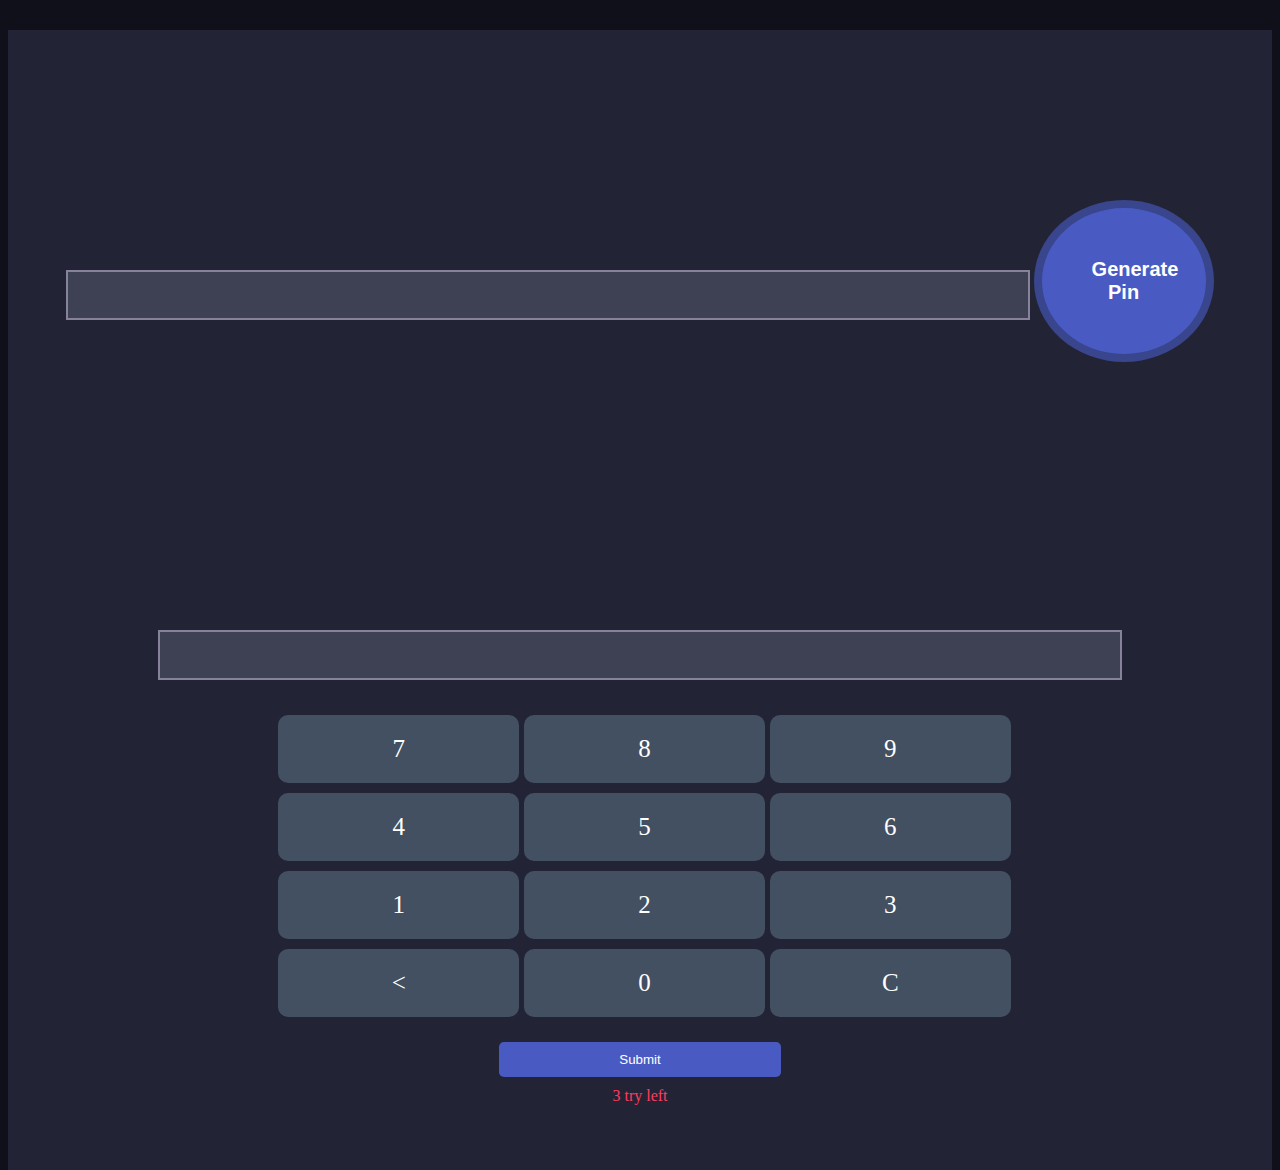
<file: Pin-Matcher/index.html>
<!DOCTYPE html>
<html lang="en">
<head>
    <meta charset="UTF-8">
    <meta name="viewport" content="width=device-width, initial-scale=1.0">
    <title>Pin Generator</title>
    <link rel="stylesheet" href="https://stackpath.bootstrapcdn.com/bootstrap/4.5.0/css/bootstrap.min.css" integrity="sha384-9aIt2nRpC12Uk9gS9baDl411NQApFmC26EwAOH8WgZl5MYYxFfc+NcPb1dKGj7Sk" crossorigin="anonymous">
    <link rel="stylesheet" href="style.css">
</head>
<body>
    <div class="container">
        <div class="row">
            <div class="col-md-6">
                <div class="pin-generator half-width">
                    <input id="Pin-Show" class="form-control" type="text">
                    <button id="Generate-Pin" class="generate-btn">Generate Pin</button>
                </div>
            </div>
            <div class="col-md-6">
                <div class="input-section half-width">
                    <input id="Screen" class="form-control" type="text">
                    <div class="numbers">
                        <div class="calc-body">
                            <div class="calc-button-row">
                              <div id="Seven" class="button">7</div>
                              <div id="Eight" class="button">8</div>
                              <div id="Nine" class="button">9</div>
                            </div>
                            <div class="calc-button-row">
                              <div id="Four" class="button">4</div>
                              <div id="Five" class="button">5</div>
                              <div id="Six" class="button">6</div>
                            </div>
                            <div class="calc-button-row">
                              <div id="One" class="button">1</div>
                              <div id="Two" class="button">2</div>
                              <div id="Three" class="button">3</div>
                            </div>
                            <div class="calc-button-row">
                                <div id="Delete" class="button">&lt;</div>
                                <div id="Zero" class="button">0</div>
                                <div id="AC" class="button">C</div>
                            </div>
                            <div>
                                <button type="submit" id="SubmitBtn" class="submit-btn">Submit</button>
                                <p class="action-left"><span id="TryCalculate">3</span> try left</p>
                            </div>
                    </div>
                </div>
            </div>
        </div>
        <div class="notify-section">
            <p id="pinDoNotMatch" class="notify">❌ Pin Didn't Match, Please try again</p>
            <p id="pinMatchNotify" class="notify">✅ Pin Matched... Secret door is opening for you</p>
        </div>
    </div>

    <script src="Script.js"></script>
</body>
</html>
</file>
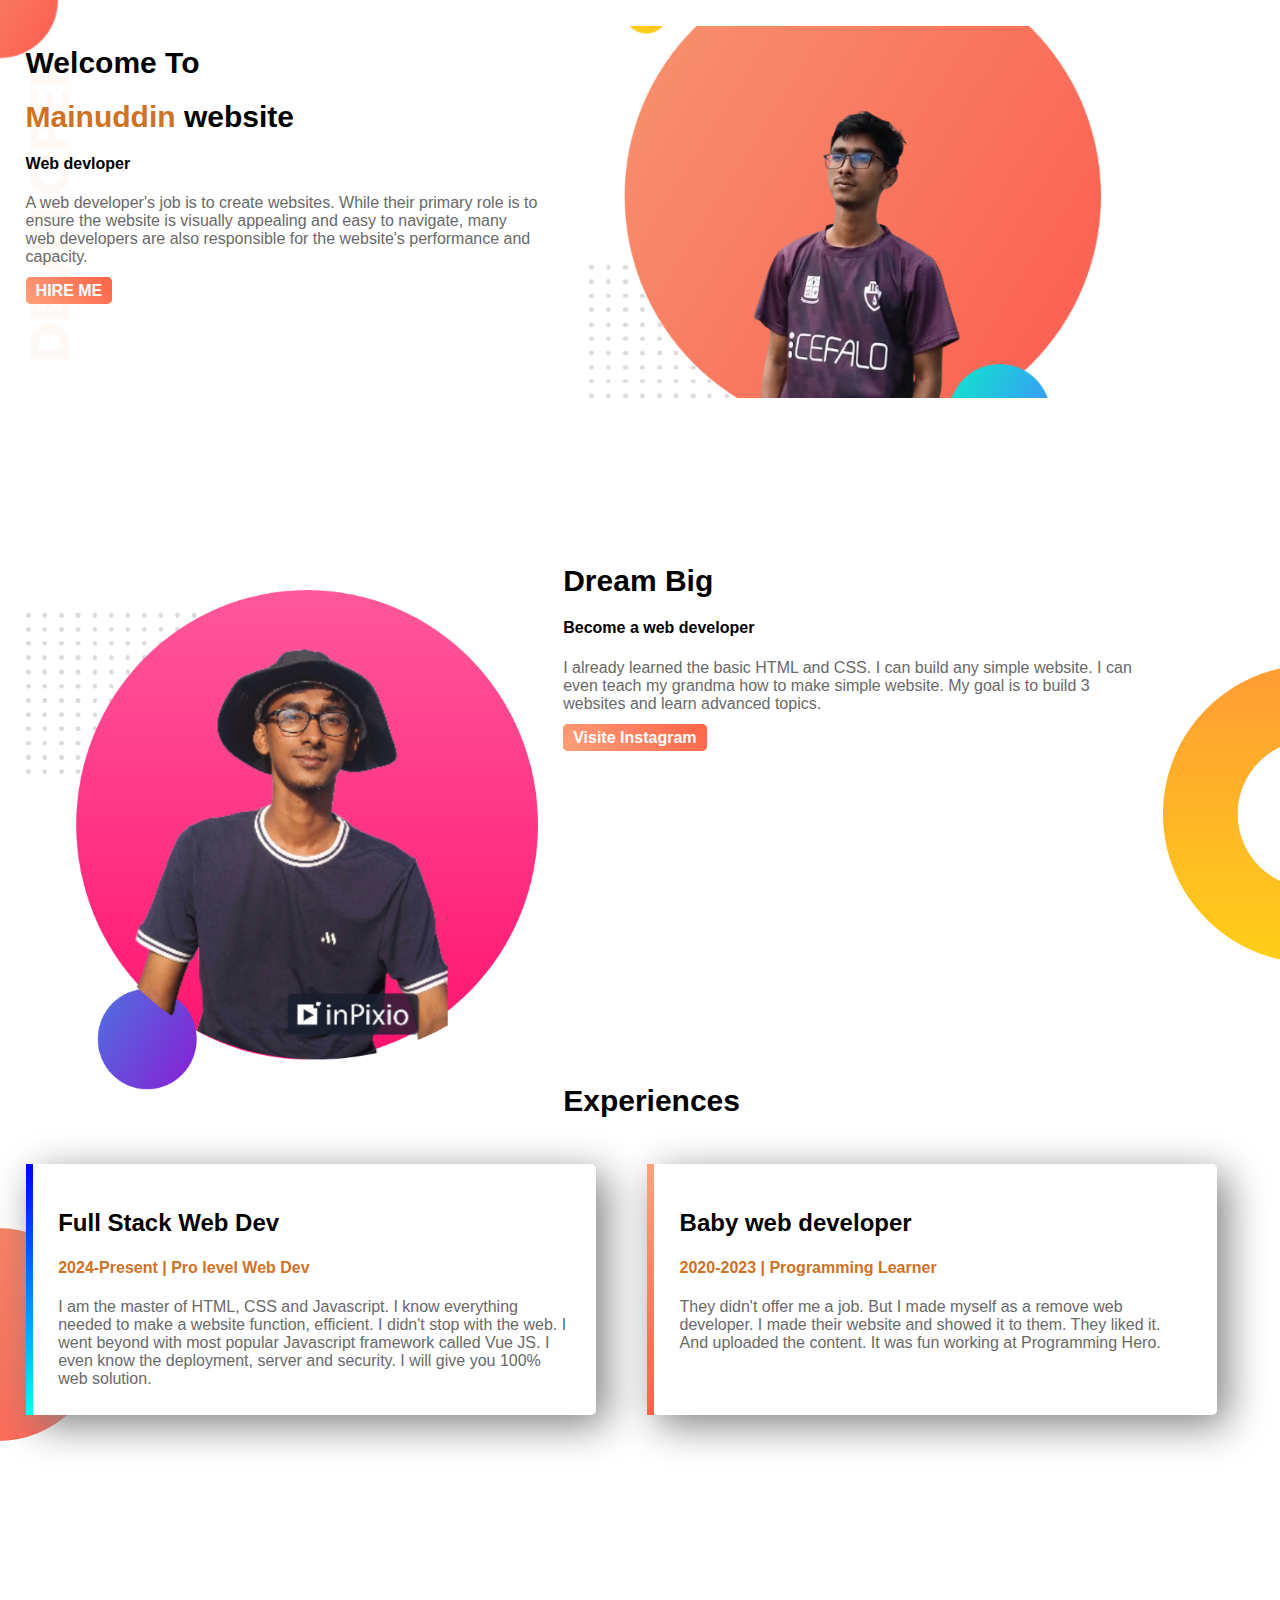
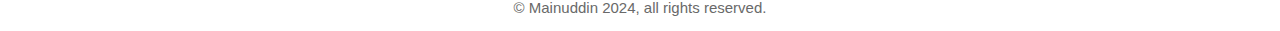
<file: practice-websiteProfile/index.html>
<!DOCTYPE html>
<html lang="en">
<head>
    <meta charset="UTF-8">
    <meta name="viewport" content="width=device-width, initial-scale=1.0">
    <title>Mainuddin website</title>
    <link rel="stylesheet" href="style.css">
</head>
<body>
    <section class="background">
        <div class="half-width">
            <h1>Welcome To</h1>
            <h1><span class="Orange-Highlight">Mainuddin</span> website</h1>
            <h4>Web devloper</h4>
            <p>A web developer's job is to create websites. While their primary role is to ensure the website is visually appealing and easy to navigate, many web developers are also responsible for the website's performance and capacity.</p>
            <a class="Link-Button" target="_blank" href="https://www.facebook.com/people/Md-Mainuddin/pfbid02myP4zUP3LBzJubYRgMTLqaQRLYpF9ufhRNh89PX86ktG4bSWZCuuoBhuYuukCNAl/?mibextid=ZbWKwL">HIRE ME</a>
        </div>
        <div class="half-width">
            <img src="images\mainuddin.png"> 
        </div>
        
    </section>
    <section class="background2">
        <div class="half-width">
    <!--  <img src="images/bg-md.png">-->
            <img src="images/my-bg2.png" height="500px">
        </div>
        <div >
            <H1>Dream Big</H1>
            <h4>Become a web developer</h4>
            <p id="Dream">I already learned the basic HTML and CSS. I can build any simple website. I can even teach my grandma how to make simple website. My goal is to build 3 websites and learn advanced topics.</p>
            <a class="Link-Button" target="_blank" href="https://www.instagram.com/_mainuddin___?igsh=aWduY21kZXF2bjQ5">Visite Instagram</a>
        </div>
    </section>
    <section class="background3">
        <h1 >Experiences</h1>
        <div id="Full-stack" class="half-width single-ex">
            <h2>Full Stack Web Dev</h2>
            <h4><span class="Orange-Highlight">2024-Present | Pro level Web Dev</span></h4>
            <p>I am the master of HTML, CSS and Javascript. I know everything needed to make a website function, efficient. I didn't stop with the web. I went beyond with most popular Javascript framework called Vue JS. I even know the deployment, server and security. I will give you 100% web solution.</p>
        </div>
        <div id="Baby-web" class="half-width single-ex">
            <h2>Baby web developer</h2>
            <h4><span class="Orange-Highlight">2020-2023 | Programming Learner</span></h4>
            <p>They didn't offer me a job. But I made myself as a remove web developer. I made their website and showed it to them. They liked it. And uploaded the content. It was fun working at Programming Hero.</p>
        </div>
    </section>
    <footer >
        <p>© Mainuddin 2024, all rights reserved.</p>
    </footer>
</body>
</html>
</file>
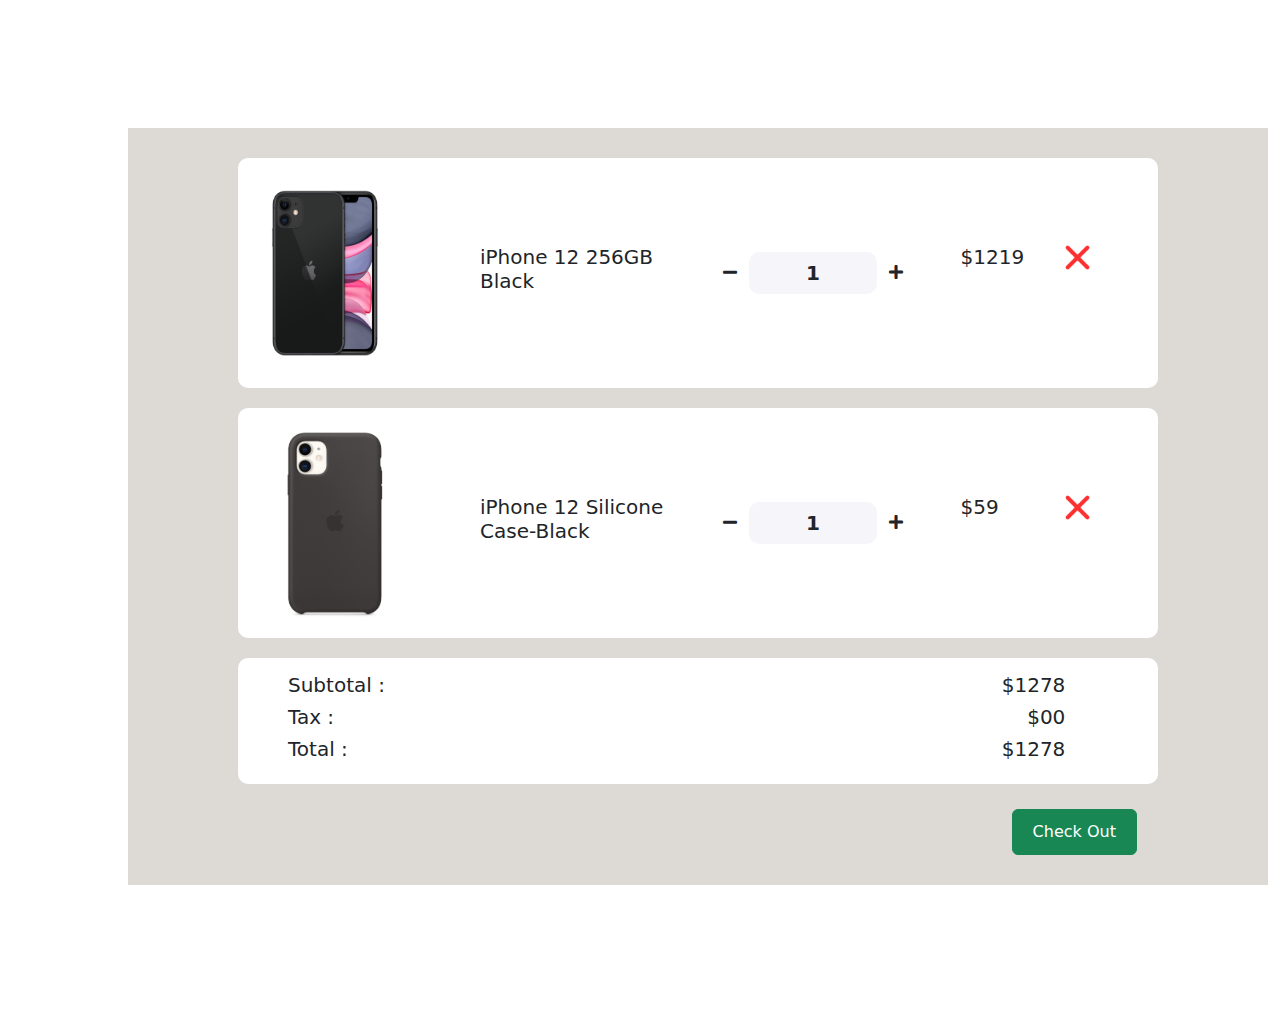
<file: Shopping-Cart/index.html>
<!DOCTYPE html>
<html lang="en">
<head>
    <meta charset="UTF-8">
    <meta name="viewport" content="width=device-width, initial-scale=1.0">
    <title>Sopping Cart</title>
    <link href="https://cdn.jsdelivr.net/npm/bootstrap@5.3.3/dist/css/bootstrap.min.css" rel="stylesheet" integrity="sha384-QWTKZyjpPEjISv5WaRU9OFeRpok6YctnYmDr5pNlyT2bRjXh0JMhjY6hW+ALEwIH" crossorigin="anonymous">
    <link href="https://cdnjs.cloudflare.com/ajax/libs/font-awesome/5.11.2/css/all.css" rel="stylesheet" />
    <link rel="stylesheet" href="style.css">
</head>
<body>
   <div class="container">
    <div id="card1" class="row cart">
        <div class="col-md-3">
            <img width="150px" height="200px" src="images/product-1.png" alt="Phone">
        </div>
        <div class="col-md-3 title">
            <h5>iPhone 12 256GB Black</h5>
        </div>
        <div class="col-md-3 center-item">
            <div class="input-group number-spinner">
                <button id="minusPhone" class="btn btn-default"><i class="fas fa-minus"></i></button>
                <input id="itemQuantity1" type="text" class="form-control text-center" value="1">
                <button id="plusPhone" class="btn btn-default"><i class="fas fa-plus"></i></button>
             </div>
        </div>
        <div class="col-md-3">
            <div class="row price-item">
                <div class="col-md-6">
                    <div>
                        <h5>$<span id="phonePrice">1219</span></h5>
                    </div>
                </div>
                <div class="col-md-6">
                     <img id="remove-item1" src="images/remove.png" alt="remove" class="remove-item">
                </div>
            </div>
        </div>
    </div>
    <div id="card2" class="row cart">
        <div class="col-md-3">
            <img src="images/product-2.png" alt="Iphone Case" height="200px" weight="150px">
        </div>
        <div class="col-md-3 title">
            <h5>iPhone 12 Silicone Case-Black</h5>
        </div>
        <div class="col-md-3 center-item">
            <div class="input-group number-spinner">
                <button id="minusCase" class="btn btn-default"><i class="fas fa-minus"></i></button>
                <input id="itemQuantity2" type="text" class="form-control text-center" value="1">
                <button id="plusCase" class="btn btn-default"><i class="fas fa-plus"></i></button>
             </div>
             
        </div>
        <div class="col-md-3">
            <div class="row price-item">
                <div class="col-md-6">
                    <div>
                        <h5>$<span id="casePrice">59</span></h5>
                    </div>
                </div>
                <div class="col-md-6">
                     <img id="remove-item2" src="images/remove.png" alt="remove" class="remove-item">
                </div>
            </div>
            
           
        </div>
    </div>
    <div class="row cart">
            <div class="row Place">
                <div class="col-md-8">
                    <h5>Subtotal :</h5>
                    <h5>Tax :</h5>
                    <h5>Total :</h5>
                </div>
                <div class="col-md-4 Amount">
                    <h5>$<span id="totalItemPrice">1278</span></h5>
                    <h5>$<span id="tax">00</span></h5>  <!--5%-->
                    <h5>$<span id="totalCost">1278</span></h5>
                </div>
            
        </div>
    </div>
        <button id="CheckBtn" class="btn btn-success">Check Out</button>
   </div>


   <script src="Script.js"></script>

        <!-- //const plusPhone=document.getElementById('plusPhone');

        document.getElementById('plusPhone').addEventListener("click",function(){
            console.log("Hello i am here");
            const itemQuantity1=document.getElementById('itemQuantity1').value;
            const itemNumber=parseInt(itemQuantity1);
            itemNumber=itemNumber+1;
            console.log(itemNumber);
            document.getElementById('itemQuantity1').value=itemNumber;
        }); -->

</body>
</html>
</file>
<file: Pin-Matcher/style.css>
*{
    box-sizing: border-box;
}
body {
    background: #10101B;
    height: 100vh;
}
.container {
    margin-top: 30px;
}

.half-width {
    height: 570px;
    background: #222436;
    padding: 30px;
    text-align: center;
}
.generate-btn{
    margin-top: 140px;
    width: 180px;
    padding: 50px;
    border-radius: 50%;
    border: 8px solid #39458C;
    background-color: #495BC3;
    color: #ffffff;
    font-weight: bold;
    font-size: 20px;
    text-align: center;
}
.generate-btn:focus{
    outline: none;
    box-shadow: none;
}

input[type='text']{
    background-color: #3D4153;
    padding: 10px 0px;
    color: #ffffff;
    width: 80%;
    margin: 0 auto;
    border: 2px solid #858299;
    height: 50px;
    padding: 10px;
}
input[type='text']:focus {
    background-color: #3D4153;
    color: #fff;
    font-size: 20px;
}
.numbers {
    margin: 30px 0;
}

.calc-typed {
margin-top: 20px;
font-size: 45px;
text-align: right;
color: #fff;
}

.calc-button-row {
width: 100%;
}

.button {
width: 20%;
background: #425062;
color: #fff;
padding: 20px 0;
margin: 5px;
display: inline-block;
font-size: 25px;
text-align: center;
vertical-align: middle;
margin-right: -4px;
border-radius: 10px;
cursor: pointer;
}
.blink-me {
color: #E0B612;
}
.submit-btn {
    border: none;
    margin-top: 20px;
    padding: 10px 120px;
    border-radius: 5px;
    background: #495BC3;
    color: #fff;
}
.notify {
    display: none;
    color: #fff;
    text-align: center;
    margin: 0 auto;
    background: #222436;
    margin-top: 20px;
    border-radius: 15px;
    padding: 5px 20px;
}
.notify-section{
    width: 35%;
    margin: 0 auto;
}
.action-left {
    color: #FF3C5F;
    margin-top: 10px;
}
</file>
<file: practice-websiteProfile/style.css>
h1{
    font-size: 30px;
    
}
img{
    width:50%
}
body{
    font-family: "Poppins", sans-serif;
    margin:0;
}
.Orange-Highlight{
    color:rgb(209, 113, 35);
}
.half-width{
    width: 40%;
    float:left;
    margin:0%;
    padding:2%;
}
.half-width img{
    width:100%;

}
.background{
    background-image:url("images/top-banner.png");
    background-repeat: no-repeat;
    margin:0% 0% 5% 0%;
}
.background2{
    background-image: url("images/dream-bg.png");
    background-repeat: no-repeat;
    background-position: 100%;
}
.background3{
    background-image: url("images/exp-bg.png");
    background-repeat: no-repeat;
    background-position: left;
}
section{
    height:500px;
}
button{
    background-color: red;
}
.Link-Button{
    text-decoration:none;
    background-color: orange;
    background-image: linear-gradient( 45deg, lightSalmon, tomato);
    padding: 5px 10px;
    color:white;
    font-weight: bold;
    border:1px;
    border-radius: 5px;
}
p{
    color:dimgrey;
    
}
/*.Exp{
    border:0px solid black;
}*/
.single-ex{
    margin:2%;
    box-shadow:10px 10px 40px gray  ;
    border-radius: 5px;
    height: 200px;
    background-color: white;
}
#Full-stack{
    border-left: 7px solid;
    border-image: linear-gradient(180deg, blue , cyan);
    border-image-slice: 1;
}
#Baby-web{
    border-left: 7px solid;
    border-image: linear-gradient(180deg, lightSalmon, tomato );
    border-image-slice: 1;

}
footer p{
    text-align: center;
    font-size: 15px;
}
#Dream{
    margin-right: 10%;
}
</file>
<file: Shopping-Cart/style.css>
.container{
    margin:10%;
    background-color: rgb(221, 218, 214);
    padding: 10px;
}
.title{
    align-content: center;
    /* background-color: white; */
    
}
.cart{
    background-color: white;
    margin-left:100px;
    margin-right: 100px;
    margin-top:20px;
    margin-bottom: 5px;
    border-radius: 10px;
     padding: 15px 0;
}

.center-item{
    display: flex;
    align-items: center;
    justify-content: flex-start;
}
.remove-item{
    width: 25px !important;
}
.price-item{
    margin-top: 35%;
    padding-left: 10%;
    
}
.Amount{
    text-align: right;
    padding-right: 8%;
}
.Place{
    padding-left: 50px;
}
#CheckBtn{
    margin:20px 0 20px 78%;
    padding:10px 20px;
}
.form-control{
    background-color: #F6F5FA;
    border: none;
    /* width: 40px !important; */
    border-radius: 10px!important;
    font-weight: 600;
    font-size: 20px;
}
</file>
